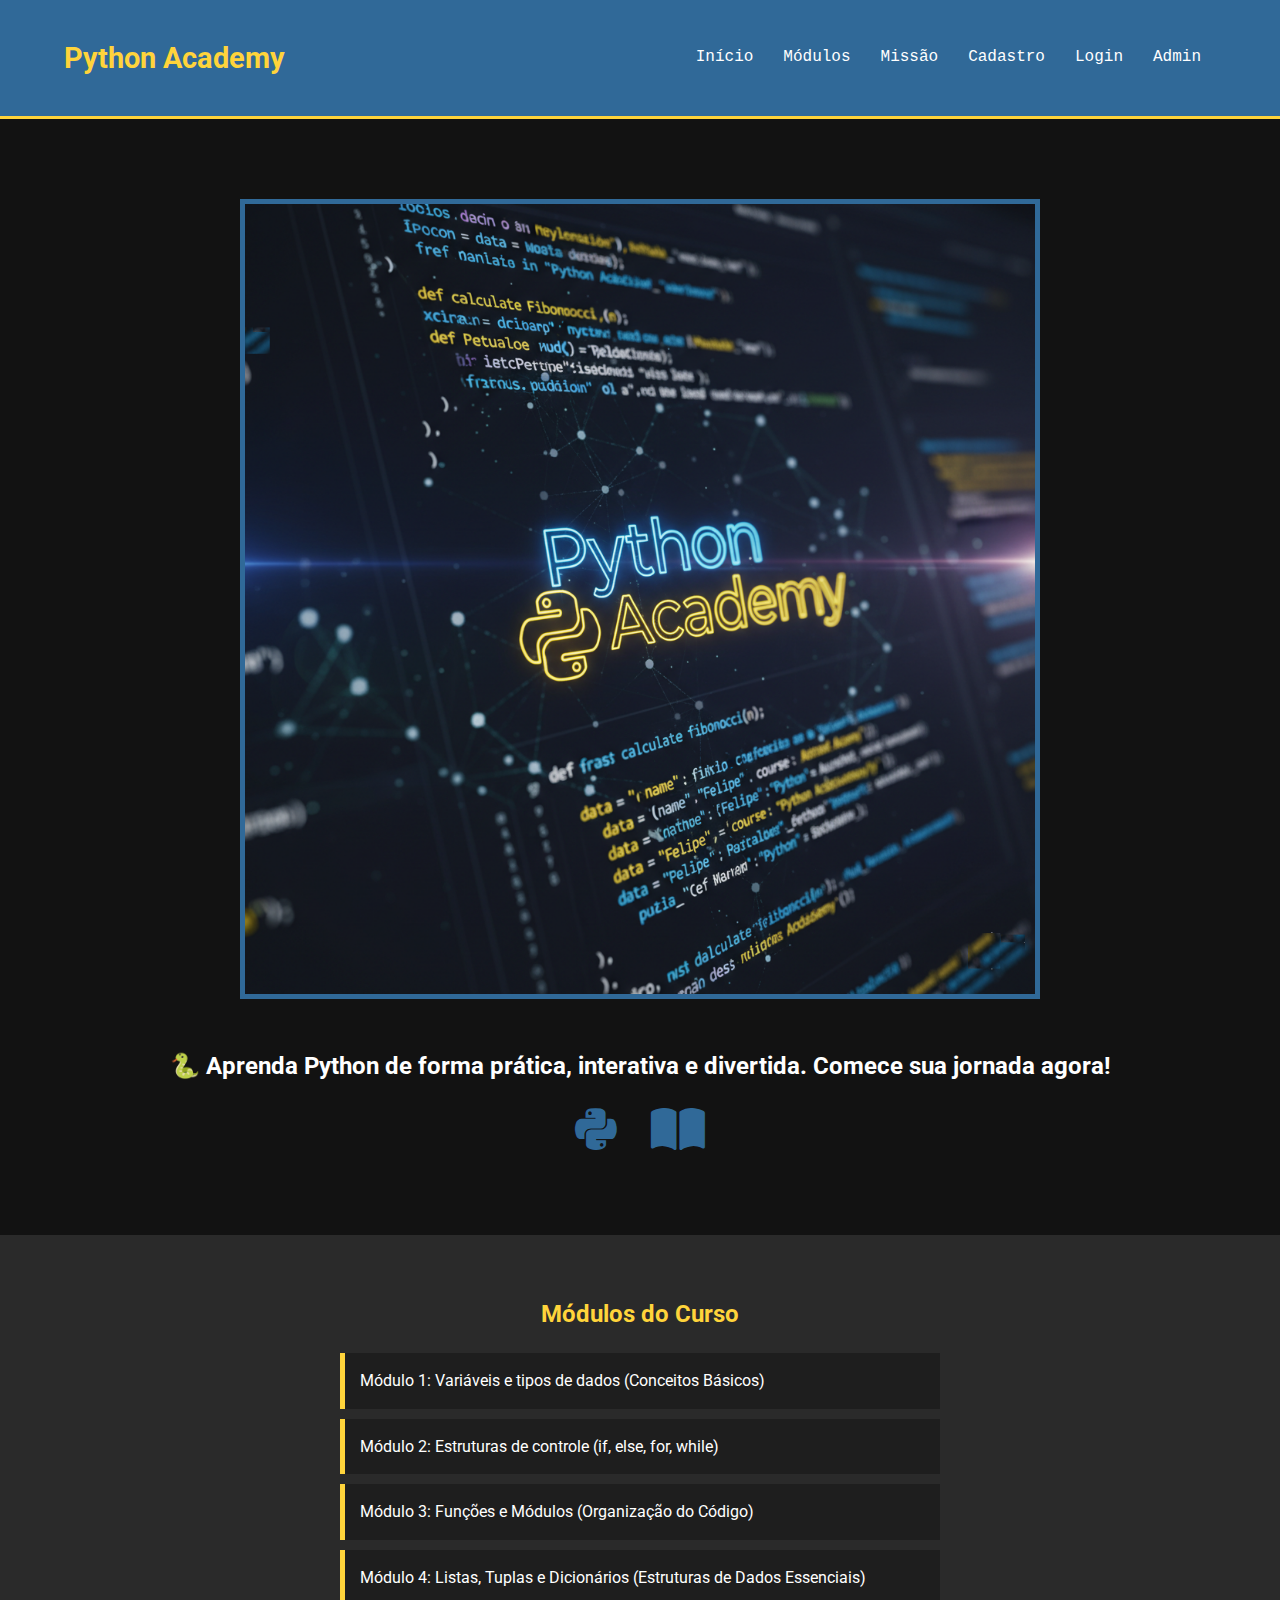
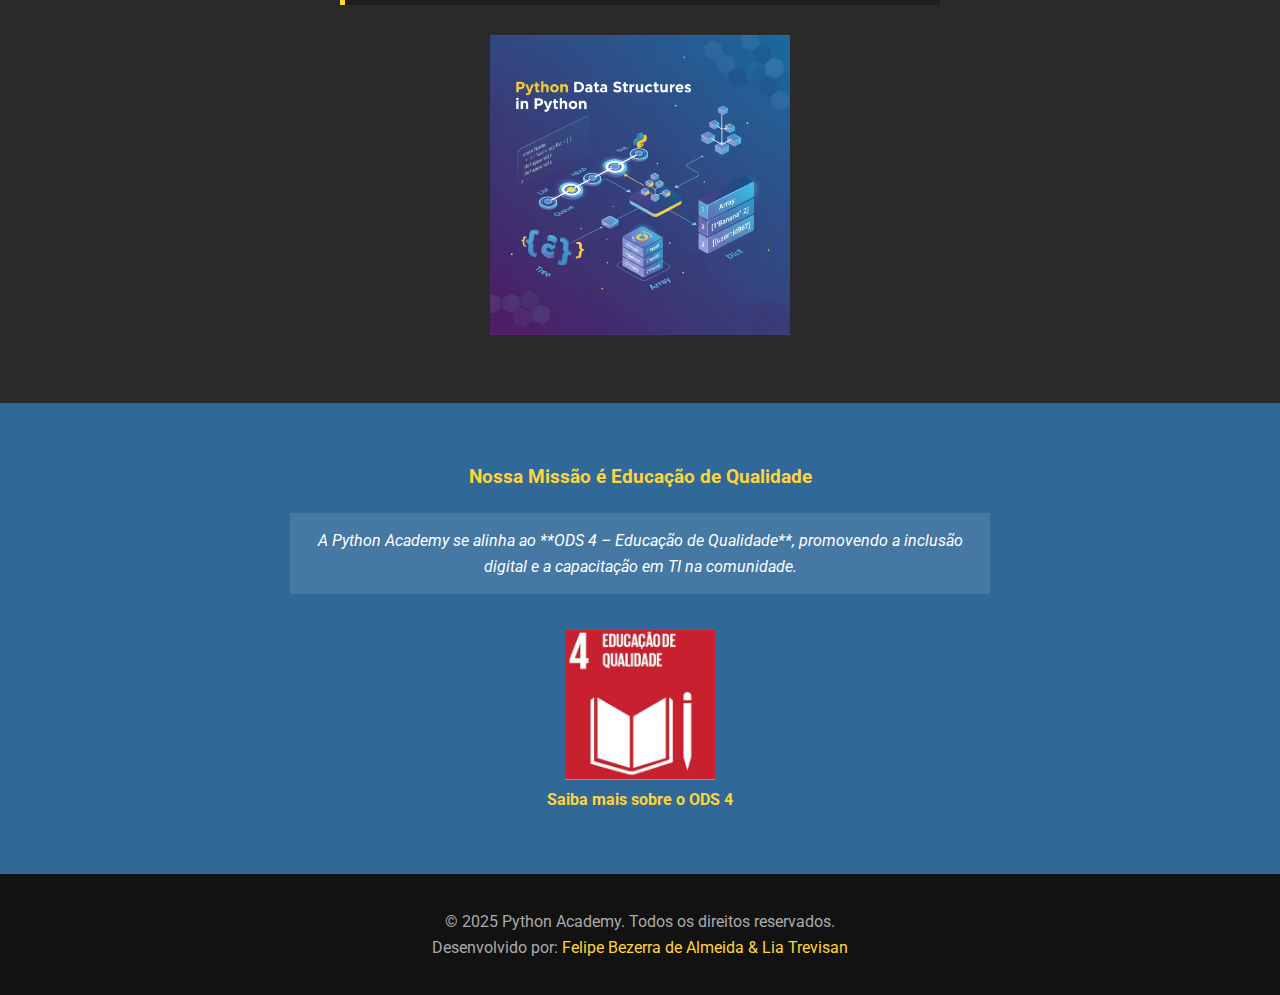
<file: index.html>
<!DOCTYPE html>
<html lang="pt-br">
<head>
    <meta charset="UTF-8">
    <meta name="viewport" content="width=device-width, initial-scale=1.0">
    <title>Python Academy | Aprenda Python de Forma Simples</title>
    <link rel="stylesheet" href="css/style.css">
    <link rel="stylesheet" href="https://cdnjs.cloudflare.com/ajax/libs/font-awesome/6.0.0-beta3/css/all.min.css">
</head>
<body>
    <header class="main-header">
        <div class="container">
            <h1>Python Academy</h1>
            <nav class="main-nav">
                <ul>
                    <li><a href="index.html">Início</a></li>
                    <li><a href="#modulos">Módulos</a></li>
                    <li><a href="#missao">Missão</a></li>
                    <li><a href="cadastro.html">Cadastro</a></li>
                    <li><a href="login.html">Login</a></li> 
                    <li><a href="admin.html">Admin</a></li>
                </ul>
            </nav>
        </div>
    </header>

    <main>
        <section id="hero" class="hero-section">
            <div class="container">
                <img src="img/banner_python.png" alt="Banner ilustrativo de código Python" class="hero-image">
                <p class="slogan">🐍 Aprenda Python de forma prática, interativa e divertida. Comece sua jornada agora!</p>
                <i class="fab fa-python icon-python"></i> 
                <i class="fas fa-book-open icon-book"></i>
            </div>
        </section>

        <section id="modulos" class="modulos-section">
            <div class="container">
                <h2>Módulos do Curso</h2>
                <ul class="modulos-list">
                    <li>Módulo 1: Variáveis e tipos de dados (Conceitos Básicos)</li>
                    <li>Módulo 2: Estruturas de controle (if, else, for, while)</li>
                    <li>Módulo 3: Funções e Módulos (Organização do Código)</li>
                    <li>Módulo 4: Listas, Tuplas e Dicionários (Estruturas de Dados Essenciais)</li>
                </ul>
                <img src="img/data_structure.png" alt="Ilustração de estrutura de dados" class="content-image">
            </div>
        </section>

        <section id="missao" class="missao-section">
            <div class="container">
                <h3>Nossa Missão é Educação de Qualidade</h3>
                <span class="ods-info">A Python Academy se alinha ao **ODS 4 – Educação de Qualidade**, promovendo a inclusão digital e a capacitação em TI na comunidade.</span>
                <img src="img/ods4_logo.png" alt="Logo do ODS 4 - Educação de Qualidade" class="ods-logo">
                <p><a href="https://brasil.un.org/pt-br/sdgs/4" target="_blank" class="link-ods">Saiba mais sobre o ODS 4</a></p>
            </div>
        </section>
    </main>

    <footer class="main-footer">
        <div class="container">
            <p>&copy; 2025 Python Academy. Todos os direitos reservados.</p>
            <p>Desenvolvido por: <a href="curriculo.html" target="_blank">Felipe Bezerra de Almeida & Lia Trevisan</a></p>
            </div>
    </footer>

</body>
</html>
</file>
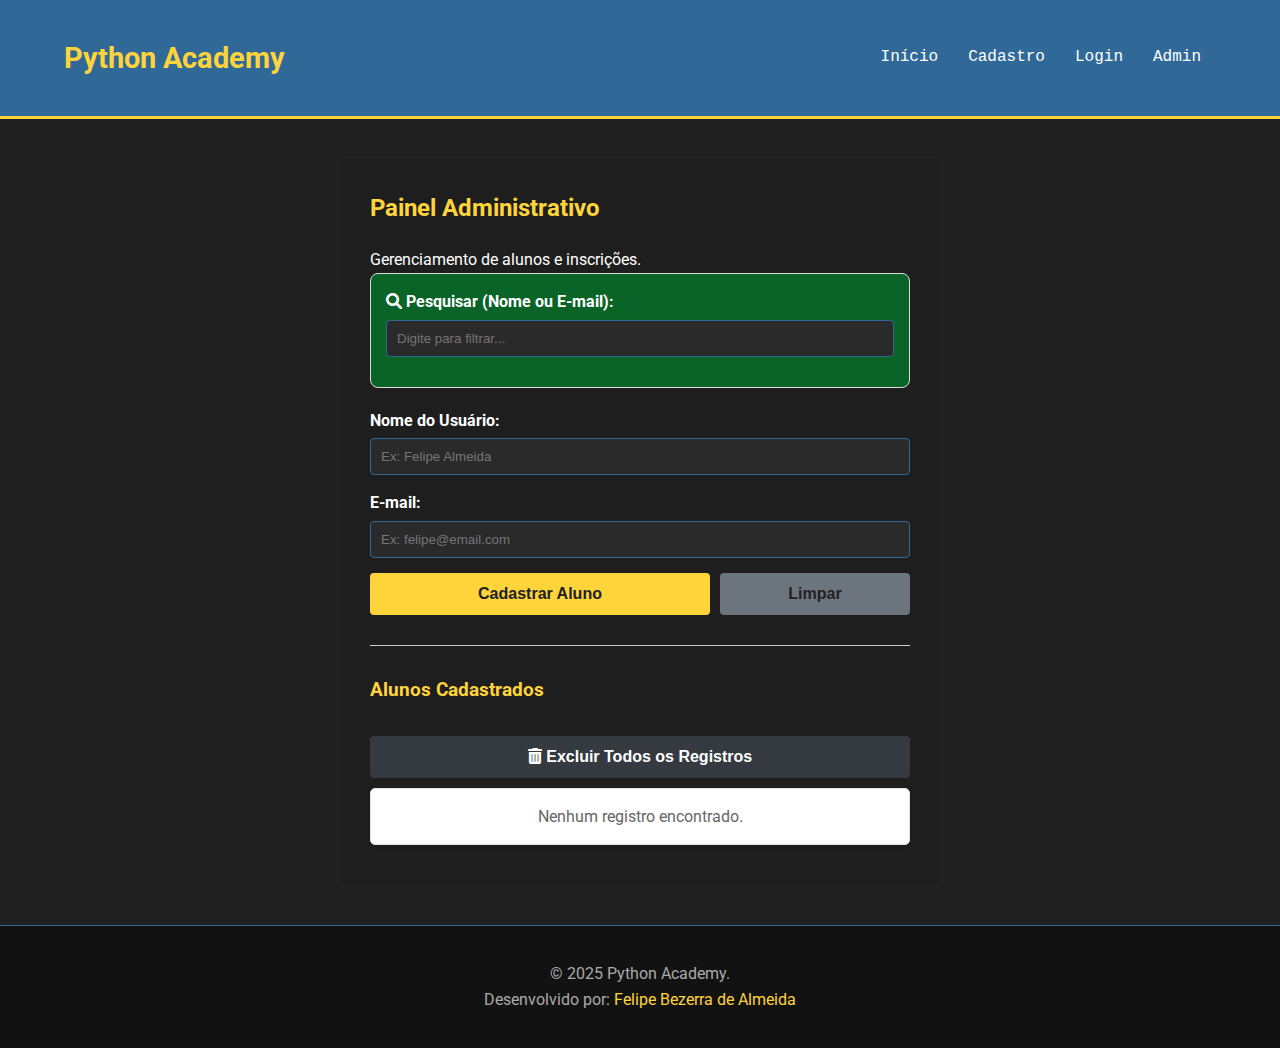
<file: admin.html>
<!DOCTYPE html>
<html lang="pt-br">
<head>
    <meta charset="UTF-8">
    <meta name="viewport" content="width=device-width, initial-scale=1.0">
    <title>Admin | Python Academy</title>
    <link rel="stylesheet" href="css/style.css">
    <link rel="stylesheet" href="https://cdnjs.cloudflare.com/ajax/libs/font-awesome/6.0.0-beta3/css/all.min.css">
    
    <style>
        /* Estilos específicos para a área Admin (inline para não alterar seu style.css original) */
        .admin-controls {
            background-color: #0a6428;
            padding: 15px;
            border-radius: 8px;
            margin-bottom: 20px;
            border: 1px solid #ddd;
        }
        
        .user-list {
            list-style: none;
            padding: 0;
            margin-top: 10px;
        }

        .user-list li {
            background: white;
            border: 1px solid #e1e1e1;
            padding: 15px;
            margin-bottom: 10px;
            border-radius: 5px;
            display: flex;
            justify-content: space-between;
            align-items: center;
            box-shadow: 0 2px 4px rgba(0,0,0,0.05);
        }

        .user-info strong { color: #306998; /* Azul Python */ }
        .user-date { font-size: 0.85rem; color: #666; display: block; margin-bottom: 5px;}

        /* Botões de ação específicos */
        .btn-delete {
            background-color: #dc3545;
            color: white;
            border: none;
            padding: 8px 12px;
            border-radius: 4px;
            cursor: pointer;
            margin-left: 10px;
            transition: background 0.3s;
        }
        .btn-delete:hover { background-color: #a71d2a; }

        .btn-delete-all {
            background-color: #343a40; 
            color: #fff;
            margin-top: 10px;
            width: 100%;
        }

        .btn-clear {
            background-color: #6c757d;
        }
    </style>
</head>
<body>

    <header class="main-header">
        <div class="container">
            <h1><a href="index.html" class="logo-link">Python Academy</a></h1>
            <nav class="main-nav">
                <ul>
                    <li><a href="index.html">Início</a></li>
                    <li><a href="cadastro.html">Cadastro</a></li>
                    <li><a href="login.html">Login</a></li>
                    <li><a href="admin.html">Admin</a></li>
                </ul>
            </nav>
        </div>
    </header>

    <main class="form-main">
        <section class="container form-section">
            <h2>Painel Administrativo</h2>
            <p>Gerenciamento de alunos e inscrições.</p>

            <div class="admin-controls">
                <div class="form-group">
                    <label for="searchData"><i class="fas fa-search"></i> Pesquisar (Nome ou E-mail):</label>
                    <input type="text" id="searchData" placeholder="Digite para filtrar...">
                </div>
            </div>

            <form id="formAdmin" class="contact-form">
                <div class="form-group">
                    <label for="nomeUser">Nome do Usuário:</label>
                    <input type="text" id="nomeUser" required placeholder="Ex: Felipe Almeida">
                </div>

                <div class="form-group">
                    <label for="emailUser">E-mail:</label>
                    <input type="email" id="emailUser" required placeholder="Ex: felipe@email.com">
                </div>

                <div style="display: flex; gap: 10px;">
                    <button type="submit" class="btn-submit" style="flex: 2;">Cadastrar Aluno</button>
                    <button type="button" id="btnLimpar" class="btn-submit btn-clear" style="flex: 1;">Limpar</button>
                </div>
            </form>

            <hr style="margin: 30px 0; border: 0; border-top: 1px solid #ccc;">

            <h3>Alunos Cadastrados</h3>
            
            <button id="btnExcluirTodos" class="btn-submit btn-delete-all">
                <i class="fas fa-trash-alt"></i> Excluir Todos os Registros
            </button>

            <ul id="listaUsuarios" class="user-list">
                </ul>

        </section>
    </main>

    <footer class="main-footer">
        <div class="container">
            <p>&copy; 2025 Python Academy.</p>
            <p>Desenvolvido por: <a href="curriculo.html" target="_blank">Felipe Bezerra de Almeida</a></p>
        </div>
    </footer>

    <script src="js/admin.js"></script>
</body>
</html>
</file>
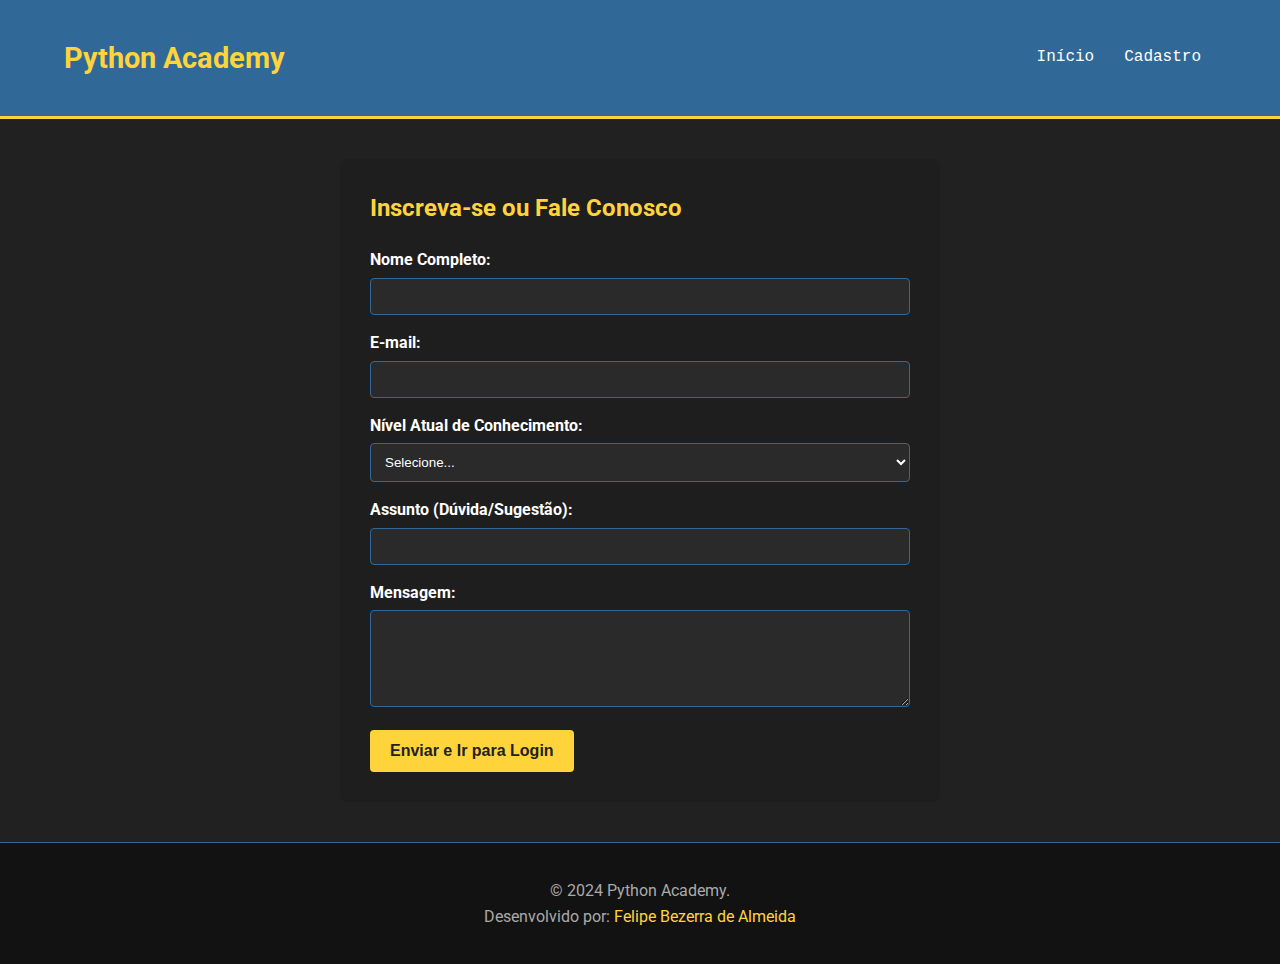
<file: cadastro.html>
<!DOCTYPE html>
<html lang="pt-br">
<head>
    <meta charset="UTF-8">
    <meta name="viewport" content="width=device-width, initial-scale=1.0">
    <title>Inscrição | Python Academy</title>
    <link rel="stylesheet" href="css/style.css">
</head>
<body>
    <header class="main-header">
        <div class="container">
            <h1><a href="index.html" class="logo-link">Python Academy</a></h1>
            <nav class="main-nav">
                <ul>
                    <li><a href="index.html">Início</a></li>
                    <li><a href="cadastro.html">Cadastro</a></li>
                </ul>
            </nav>
        </div>
    </header>

    <main class="form-main">
        <section class="container form-section">
            <h2>Inscreva-se ou Fale Conosco</h2>
            <form action="login.html" method="get" class="contact-form">
                
                <div class="form-group">
                    <label for="nome">Nome Completo:</label>
                    <input type="text" id="nome" name="nome" required>
                </div>

                <div class="form-group">
                    <label for="email">E-mail:</label>
                    <input type="email" id="email" name="email" required>
                </div>
                
                <div class="form-group">
                    <label for="nivel">Nível Atual de Conhecimento:</label>
                    <select id="nivel" name="nivel" required>
                        <option value="">Selecione...</option>
                        <option value="iniciante">Iniciante</option>
                        <option value="intermediario">Intermediário</option>
                        <option value="avancado">Avançado</option>
                    </select>
                </div>
                
                <div class="form-group">
                    <label for="assunto">Assunto (Dúvida/Sugestão):</label>
                    <input type="text" id="assunto" name="assunto" required>
                </div>

                <div class="form-group">
                    <label for="mensagem">Mensagem:</label>
                    <textarea id="mensagem" name="mensagem" rows="5" required></textarea>
                </div>
                
                <button type="submit" class="btn-submit">Enviar e Ir para Login</button>
            </form>
        </section>
    </main>

    <footer class="main-footer">
        <div class="container">
            <p>&copy; 2024 Python Academy.</p>
            <p>Desenvolvido por: <a href="curriculo.html" target="_blank">Felipe Bezerra de Almeida</a></p>
        </div>
    </footer>
</body>
</html>
</file>
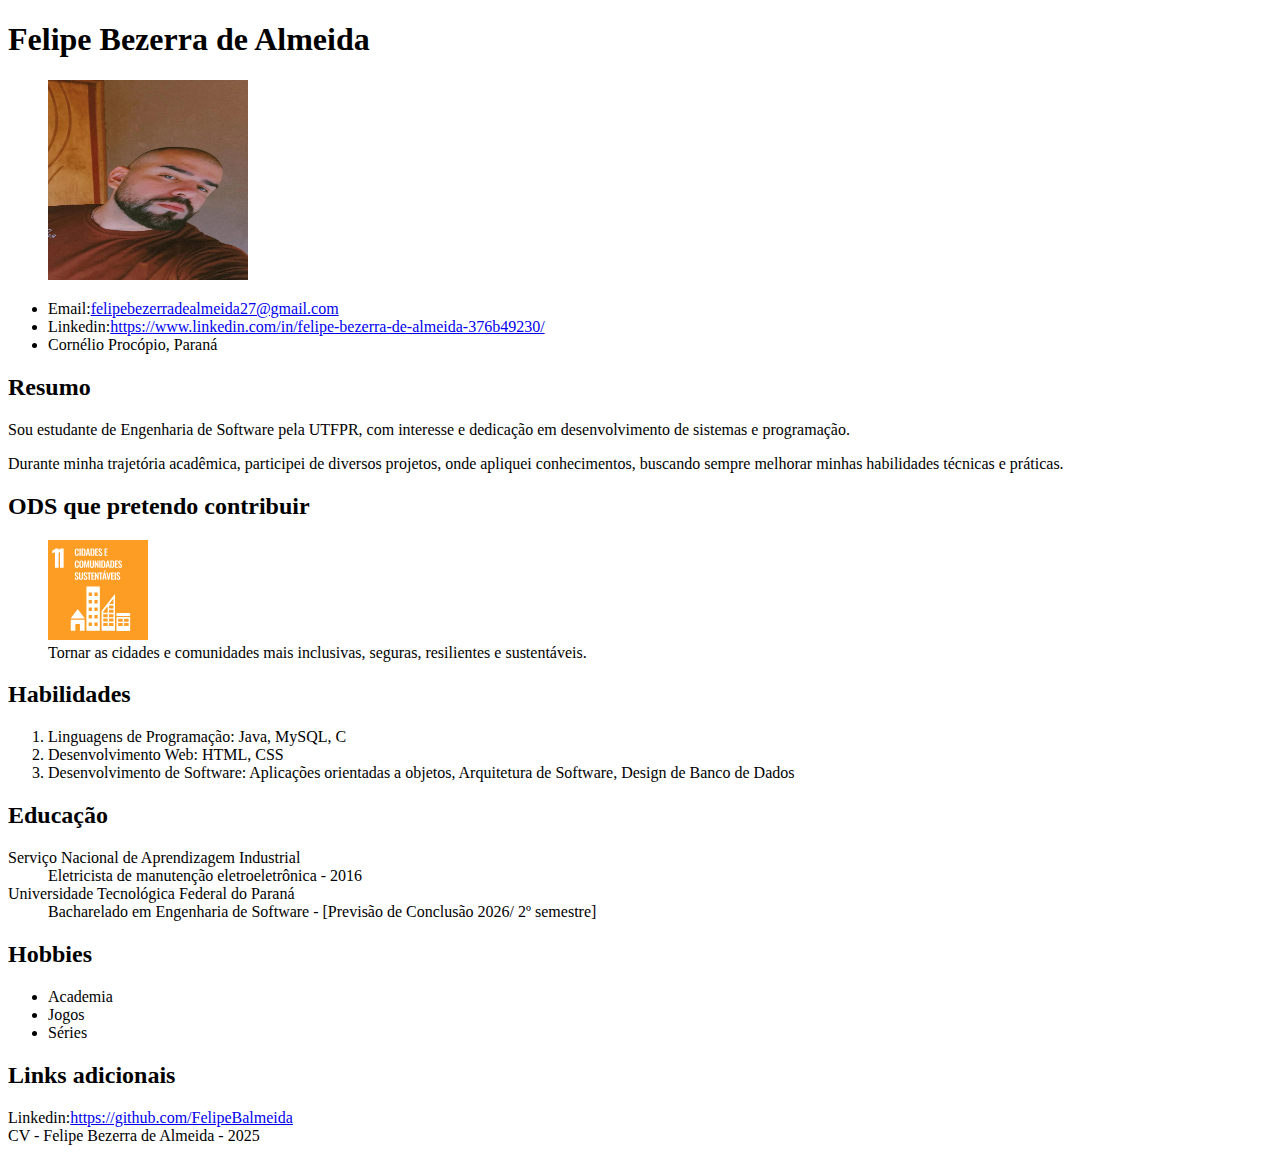
<file: curriculo.html>
<!DOCTYPE html>
<html lang="pt-br">
 
<head>
    <title>Curriculum Vitae</title>
    <meta charset="UTF-8">
    <meta name="viewport" content="width=device-width, initial-scale=1">    
</head>

<body>
    <h1>Felipe Bezerra de Almeida</h1>
    <figure>
        <img src="img/Perfil.jpeg" alt="foto de perfil" width="200" height="200">
        <figcaption>

        </figcaption>
    </figure>
    <ul>
        <li>Email:<a href="mailto:felipebezerradealmeida27@gmail.com">felipebezerradealmeida27@gmail.com</a></li>
        <li>Linkedin:<a href="https://www.linkedin.com/in/felipe-bezerra-de-almeida-376b49230/" title="Linkedin" target="_blank">https://www.linkedin.com/in/felipe-bezerra-de-almeida-376b49230/</a></li>
        <li>Cornélio Procópio, Paraná</li>
    </ul>
    
    <h2>Resumo</h2>
    <p>Sou estudante de Engenharia de Software pela UTFPR, com interesse e dedicação em desenvolvimento de sistemas e programação.</p>
    <p>Durante minha trajetória acadêmica, participei de diversos projetos, onde apliquei conhecimentos, buscando sempre melhorar minhas habilidades técnicas e práticas.</p>

    <h2>ODS que pretendo contribuir</h2> 
    <figure>
        <img src="img/ODS.svg" alt="ods" width="100" height="100">
        <figcaption>
            Tornar as cidades e comunidades mais inclusivas, seguras, resilientes e sustentáveis.
        </figcaption>
    </figure>

    <h2>Habilidades</h2>
    <ol>
        <li>Linguagens de Programação: Java, MySQL, C </li>
        <li>Desenvolvimento Web: HTML, CSS</li>
        <li>Desenvolvimento de Software: Aplicações orientadas a objetos, Arquitetura de Software, Design de Banco de Dados</li>
    </ol>
    <h2>Educação</h2>
    <dl>
        <dt>Serviço Nacional de Aprendizagem Industrial</dt>
            <dd>Eletricista de manutenção eletroeletrônica - 2016</dd>
        <dt>Universidade Tecnológica Federal do Paraná </dt>  
            <dd>Bacharelado em Engenharia de Software - [Previsão de Conclusão 2026/ 2º semestre]</dd>
    </dl>
    <h2>Hobbies</h2>
    <ul>
        <li>Academia</li>
        <li>Jogos</li>
        <li>Séries</li>
    </ul>
    <h2>Links adicionais</h2>
    <li>Linkedin:<a href="https://github.com/FelipeBalmeida" title="GitHub" target="_blank">https://github.com/FelipeBalmeida</a></li>
        
    <div></div>
    <footer>
        CV - Felipe Bezerra de Almeida - 2025
    </footer>
</body>


</html>
</file>
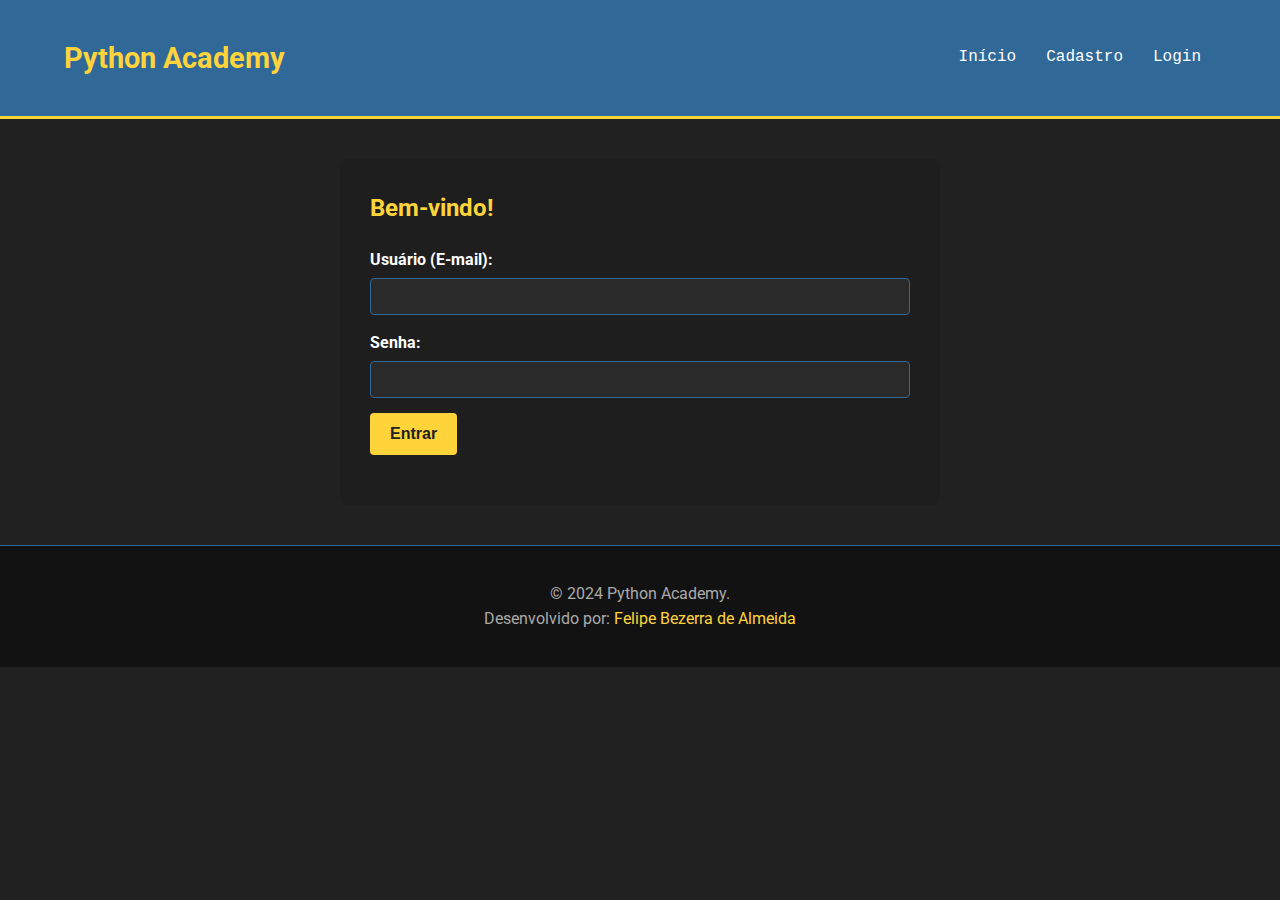
<file: login.html>
<!DOCTYPE html>
<html lang="pt-br">
<head>
    <meta charset="UTF-8">
    <meta name="viewport" content="width=device-width, initial-scale=1.0">
    <title>Login | Python Academy</title>
    <link rel="stylesheet" href="css/style.css">
</head>
<body>
    
    <header class="main-header">
        <div class="container">
            <h1><a href="index.html" class="logo-link">Python Academy</a></h1>
            <nav class="main-nav">
                <ul>
                    <li><a href="index.html">Início</a></li>
                    <li><a href="cadastro.html">Cadastro</a></li>
                    <li><a href="login.html">Login</a></li>
                </ul>
            </nav>
        </div>
    </header>

    <main class="form-main">
        <section class="container form-section">
            <h2>Bem-vindo!</h2>
            <p></p>
            
            <form action="#" method="post" class="login-form">
                
                <div class="form-group">
                    <label for="username">Usuário (E-mail):</label>
                    <input type="email" id="username" name="username" required>
                </div>
                
                <div class="form-group">
                    <label for="password">Senha:</label>
                    <input type="password" id="password" name="password" required>
                </div>
                
                <button type="submit" class="btn-submit">Entrar</button>
            </form>
            
            <p class="login-info"></p>
        </section>
    </main>

    <footer class="main-footer">
        <div class="container">
            <p>&copy; 2024 Python Academy.</p>
            <p>Desenvolvido por: <a href="curriculo.html" target="_blank">Felipe Bezerra de Almeida</a></p>
        </div>
    </footer>
</body>
</html>
</file>
<file: css/style.css>
@import url('https://fonts.googleapis.com/css2?family=Roboto:wght@400;700&display=swap');

/* Reset Básico */
* {
    margin: 0;
    padding: 0;
    box-sizing: border-box;
}

body {
    /* Fonte Principal (Fonte 1) */
    font-family: 'Roboto', sans-serif;
    line-height: 1.6;
    background-color: #212121; /* Cor 3: Preto/Fundo */
    color: #FFFFFF; /* Cor 4: Branco */
}

.container {
    width: 90%;
    max-width: 1200px;
    margin: 0 auto;
    padding: 20px 0;
}

/* ----------------------- CABEÇALHO E NAVEGAÇÃO ----------------------- */
.main-header {
    background-color: #306998; /* Cor 1: Azul Python */
    padding: 15px 0;
    border-bottom: 3px solid #FFD43B; /* Cor 2: Amarelo Python */
}

.main-header .container {
    display: flex;
    justify-content: space-between;
    align-items: center;
}

.main-header h1 {
    font-size: 1.8em;
    color: #FFD43B; /* Cor 2: Amarelo Python */
}

/* Link do Logo nas páginas internas */
.main-header h1 .logo-link {
    color: #FFD43B;
    text-decoration: none;
}

.main-nav ul {
    list-style: none;
    display: flex;
}

.main-nav ul li a {
    color: #FFFFFF;
    text-decoration: none;
    padding: 10px 15px;
    display: block;
    transition: background-color 0.3s;
    /* Fonte Secundária (Fonte 2) - usada para destacar */
    font-family: 'Courier New', Courier, monospace;
}

.main-nav ul li a:hover {
    background-color: rgba(255, 255, 255, 0.2);
}

/* ----------------------- SEÇÕES PRINCIPAIS (index.html) ----------------------- */
main section {
    padding: 40px 0;
    text-align: center;
}

h2, h3 {
    color: #FFD43B; /* Amarelo Python */
    margin-bottom: 20px;
}

/* HERO SECTION */
.hero-section {
    background-color: #121212;
    padding: 60px 0;
}

.hero-image {
    width: 100%;
    max-width: 800px;
    height: auto;
    border: 5px solid #306998; /* Cor 1 */
    margin-bottom: 20px;
}

.slogan {
    font-size: 1.5em;
    font-weight: bold;
    color: #FFFFFF;
    margin: 20px 0;
}

/* Ícones (Requisito 2+ Ícones) */
.icon-python, .icon-book {
    font-size: 3em;
    margin: 0 15px;
    color: #306998; /* Azul */
}

/* MÓDULOS SECTION */
.modulos-section {
    background-color: #2a2a2a;
}

.modulos-list {
    list-style-type: none;
    padding: 0;
}

.modulos-list li {
    background-color: #1e1e1e;
    margin: 10px auto;
    padding: 15px;
    border-left: 5px solid #FFD43B;
    text-align: left;
    max-width: 600px;
}

.content-image {
    max-width: 300px;
    margin-top: 20px;
}

/* MISSÃO SECTION */
.missao-section {
    background-color: #306998; /* Cor 1: Azul Python */
    color: #FFFFFF;
}

.ods-info {
    display: block;
    margin: 20px auto;
    padding: 15px;
    background-color: rgba(255, 255, 255, 0.1);
    max-width: 700px;
    font-style: italic;
}

.link-ods {
    color: #FFD43B;
    font-weight: bold;
    text-decoration: none;
}

.ods-logo {
    max-width: 150px;
    margin-top: 15px;
}

/* ----------------------- PÁGINA DE CADASTRO E LOGIN ----------------------- */
.form-main {
    padding: 40px 0;
}

.form-section {
    max-width: 600px;
    background-color: #1e1e1e;
    padding: 30px;
    border-radius: 8px;
    text-align: left;
    margin: 0 auto; /* Centraliza o formulário */
}

.form-group {
    margin-bottom: 15px;
}

.form-group label {
    display: block;
    margin-bottom: 5px;
    font-weight: bold;
}

.form-group input[type="text"],
.form-group input[type="email"],
.form-group input[type="password"], /* Estilo para o campo de senha */
.form-group select,
.form-group textarea {
    width: 100%;
    padding: 10px;
    border: 1px solid #306998;
    background-color: #2a2a2a;
    color: #FFFFFF;
    border-radius: 4px;
}

.btn-submit {
    background-color: #FFD43B; /* Cor 2 */
    color: #212121;
    padding: 12px 20px;
    border: none;
    cursor: pointer;
    font-size: 1em;
    font-weight: bold;
    border-radius: 4px;
    transition: background-color 0.3s;
}

.btn-submit:hover {
    background-color: #e6c200;
}

.login-info { /* Estilo para a mensagem de simulação */
    margin-top: 20px;
    font-size: 0.9em;
    color: #aaa;
    text-align: center;
}

/* ----------------------- RODAPÉ ----------------------- */
.main-footer {
    background-color: #121212;
    color: #AAAAAA;
    padding: 15px 0;
    text-align: center;
    border-top: 1px solid #306998;
}

.main-footer a {
    color: #FFD43B;
    text-decoration: none;
}

/*  */
@media (max-width: 600px) {
    .main-header .container {
        flex-direction: column;
    }
    .main-nav ul {
        flex-direction: column;
        width: 100%;
        margin-top: 10px;
    }
    .main-nav ul li a {
        text-align: center;
        padding: 8px 15px;
    }
}
</file>
